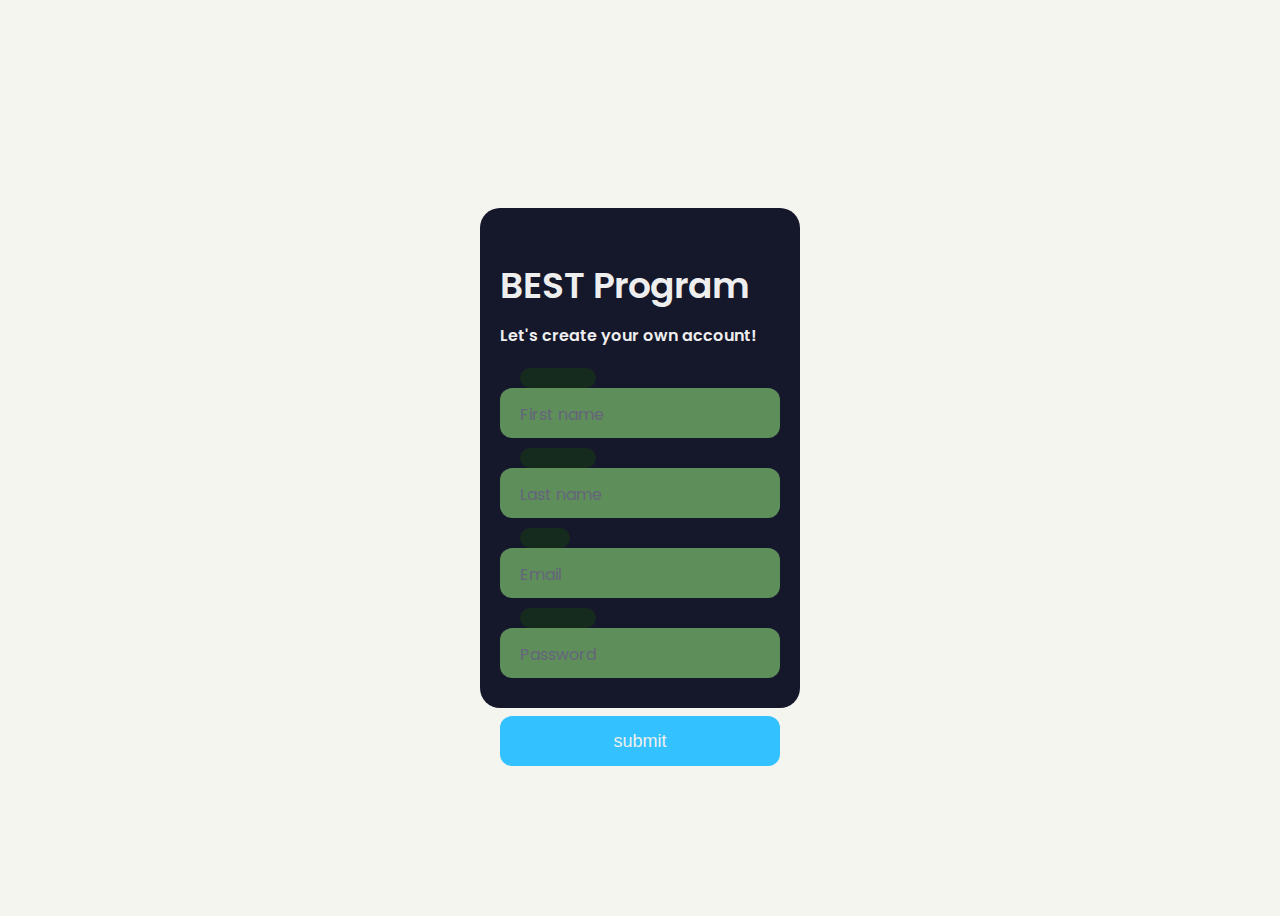
<file: register.html>
<!DOCTYPE html>
<html>

<head>
    <meta charset="utf-8" />
    <meta name="viewport" content="width=device-width,    initial-scale=1" />
    <title>Registration form</title>
    <link rel="stylesheet" type="text/css" href="style copy.css" />
    <link href="https://fonts.googleapis.com/css2?family=Poppins&display=swap" rel="stylesheet" />
    <link rel="icon" href="favicon.ico" />
</head>

<body style="background-color: #f5f5ef">
    <div class="form">
        <div class="title">BEST Program</div>
        <div class="subtitle">Let's create your own account!</div>
        <div class="input-container ic1">
            <input id="firstname" class="input" type="text" placeholder="" />
            <div class="cut"></div>
            <label for="firstname" class="placeholder">First name</label>
        </div>
        <div class="input-container ic2">
            <input id="lastname" class="input" type="text" placeholder="" />
            <div class="cut"></div>
            <label for="lastname" class="placeholder">Last name</label>
        </div>
        <div class="input-container ic2">
            <input id="email" class="input" type="text" placeholder="" />
            <div class="cut cut-short"></div>
            <label for="email" class="placeholder">Email</label>
        </div>
        <div class="input-container ic2">
            <input id="pwd1" class="input" type="text" placeholder="" />
            <div class="cut"></div>
            <label for="password" class="placeholder">Password</label>
        </div>
        <button type="submit" class="submit" onClick="login()">
                submit
            </button>
    </div>
    <script src="main.js"></script>
</body>

</html>
</file>
<file: style copy.css>
body {
    align-items: center;
    background-color: #000;
    display: flex;
    justify-content: center;
    height: 100vh;
}

.form {
    background-color: #15172b;
    border-radius: 20px;
    box-sizing: border-box;
    height: 500px;
    padding: 20px;
    width: 320px;
}

.title {
    color: #eee;
    font-family: Poppins;
    font-size: 36px;
    font-weight: 600;
    margin-top: 30px;
}

.subtitle {
    color: #eee;
    font-family: Poppins;
    font-size: 16px;
    font-weight: 600;
    margin-top: 10px;
}

.input-container {
    height: 50px;
    position: relative;
    width: 100%;
}

.ic1 {
    margin-top: 40px;
}

.ic2 {
    margin-top: 30px;
}

.input {
    background-color: #5e8e5a;
    border-radius: 12px;
    border: 0;
    box-sizing: border-box;
    color: #eee;
    font-size: 18px;
    height: 100%;
    outline: 0;
    padding: 4px 20px 0;
    width: 100%;
}

.cut {
    background-color: #152b1e;
    border-radius: 10px;
    height: 20px;
    left: 20px;
    position: absolute;
    top: -20px;
    transform: translateY(0);
    transition: transform 200ms;
    width: 76px;
}

.cut-short {
    width: 50px;
}

.input:focus~.cut,
.input:not(:placeholder-shown)~.cut {
    transform: translateY(8px);
}

.placeholder {
    color: #65657b;
    font-family: Poppins;
    left: 20px;
    line-height: 14px;
    pointer-events: none;
    position: absolute;
    transform-origin: 0 50%;
    transition: transform 200ms, color 200ms;
    top: 20px;
}

.input:focus~.placeholder,
.input:not(:placeholder-shown)~.placeholder {
    transform: translateY(-30px) translateX(10px) scale(0.75);
}

.input:not(:placeholder-shown)~.placeholder {
    color: #808097;
}

.input:focus~.placeholder {
    color: #dc2f55;
}

.submit {
    background-color: #33c2ff;
    border-radius: 12px;
    border: 0;
    box-sizing: border-box;
    color: #eee;
    cursor: pointer;
    font-size: 18px;
    height: 50px;
    margin-top: 38px;
    outline: 0;
    text-align: center;
    width: 100%;
}

.submit:active {
    background-color: #00004d;
}
</file>
